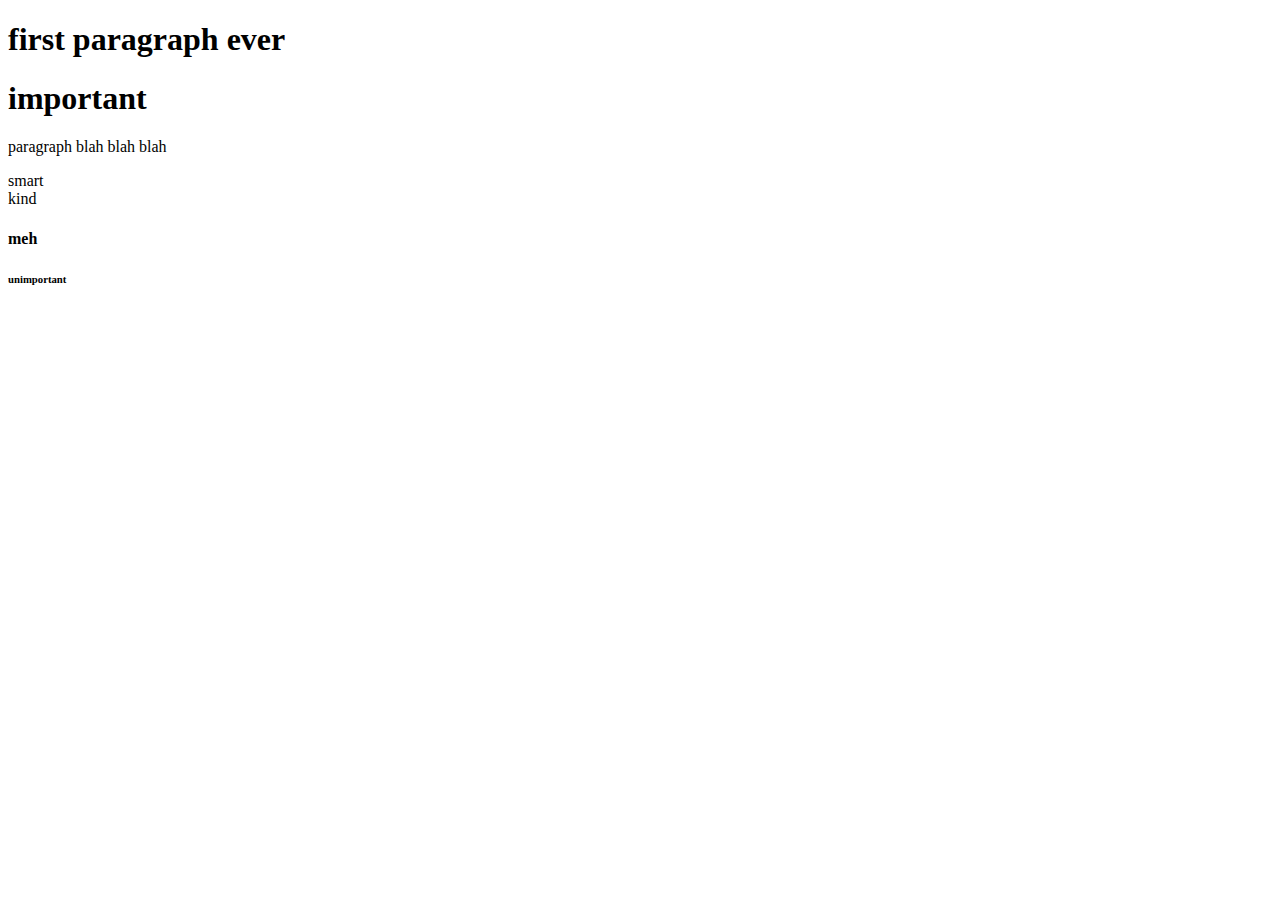
<file: index.html>
<!DOCTYPE html>
<html>
  <head>
    <meta charset="utf-8">
    <title>make it rain</title>
  </head>
  <body>
    <h1>first paragraph ever</h1>
    <h1>important</h1>
    <p>paragraph blah blah blah</p>
    <li>smart</li>
    <li>kind</li>
    <h4>meh</h4>
    <h6>unimportant</h6>
  </body>
</html>
</file>
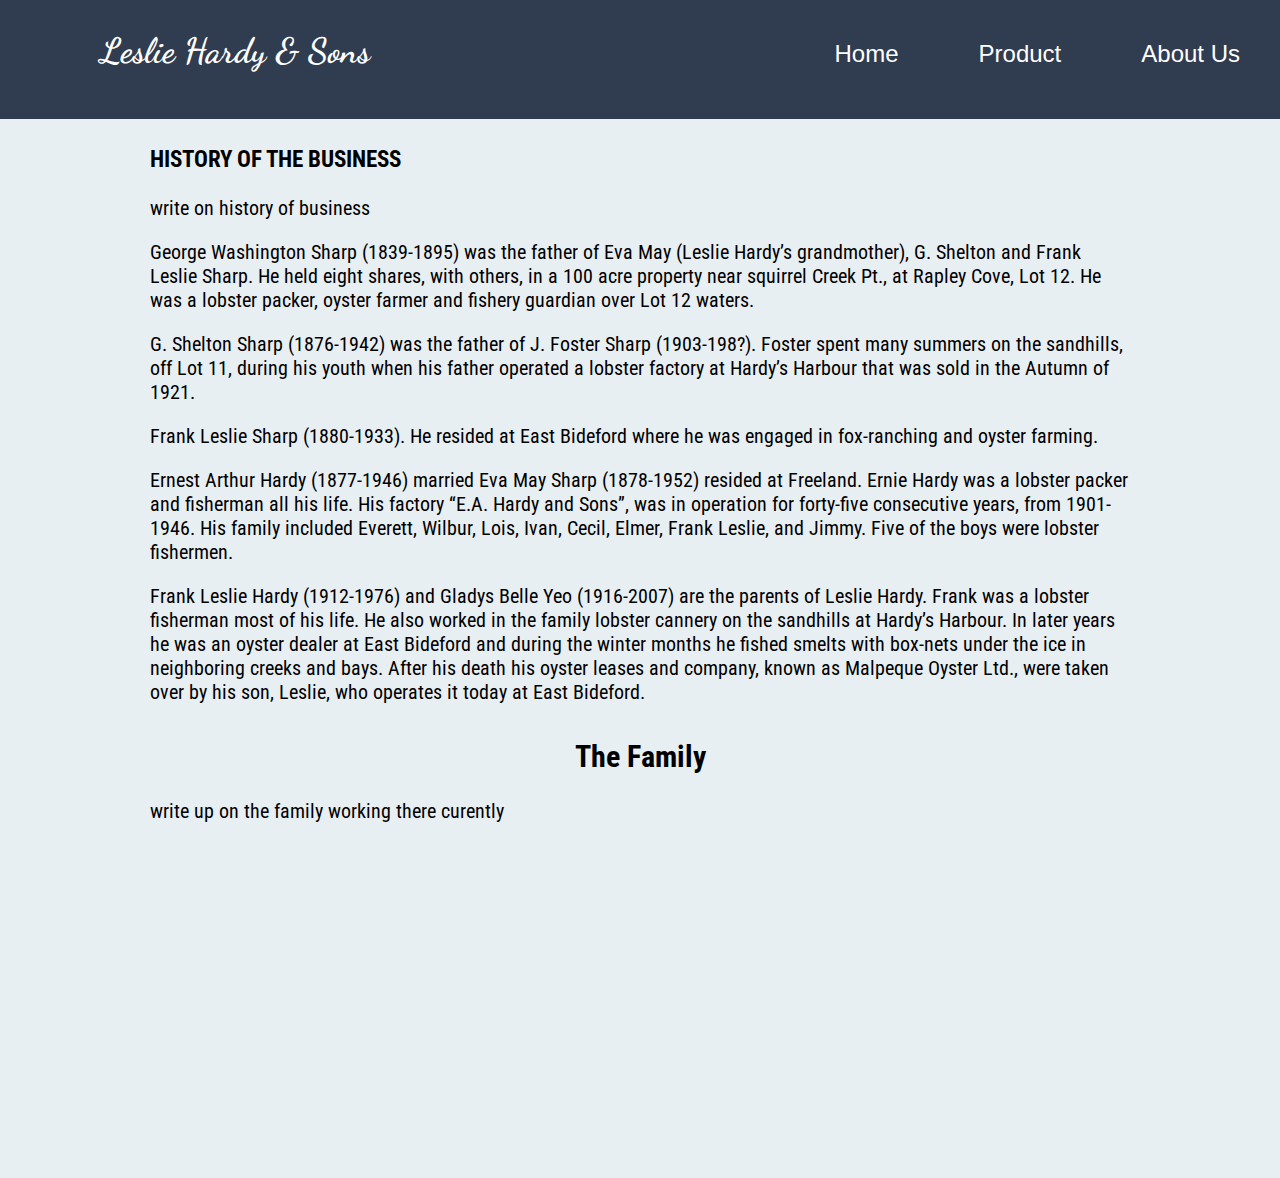
<file: aboutus.html>
<!DOCTYPE html>
<html>

<head>
  <meta charset="utf-8">
  <link href="https://fonts.googleapis.com/css?family=Dancing+Script:700|Roboto+Condensed" rel="stylesheet">
  <link rel="stylesheet" href="css/styles.css">
  <title>About Us</title>
</head>

<body>

  <h1><b>Leslie Hardy & Sons</b></h1>

  <nav>
    <a href="aboutus.html#">About Us</a>
    <a href="product.html#">Product</a>
    <a href="oysters.html#">Home</a>
    <div class="leslienav">
      <h4>Leslie Hardy & Sons</h4>
    </div>
  </nav>

  <h2>About Us</h2>
<section>
  <h3>History of the business</h3>
  <p>write on history of business</p>
  <p>George Washington Sharp (1839-1895) was the father of Eva May (Leslie Hardy’s grandmother), G. Shelton and Frank Leslie Sharp. He held eight shares, with others, in a 100 acre property near squirrel Creek Pt., at Rapley Cove, Lot 12. He was a lobster packer, oyster farmer and fishery guardian over Lot 12 waters.</p>
  <p>G. Shelton Sharp (1876-1942) was the father of J. Foster Sharp (1903-198?). Foster spent many summers on the sandhills, off Lot 11, during his youth when his father operated a lobster factory at Hardy’s Harbour that was sold in the Autumn of 1921.</p>
  <p>Frank Leslie Sharp (1880-1933). He resided at East Bideford where he was engaged in fox-ranching and oyster farming.</p>
  <p>Ernest Arthur Hardy (1877-1946) married Eva May Sharp (1878-1952) resided at Freeland. Ernie Hardy was a lobster packer and fisherman all his life. His factory “E.A. Hardy and Sons”, was in operation for forty-five consecutive years, from 1901-1946. His family included Everett, Wilbur, Lois, Ivan, Cecil, Elmer, Frank Leslie, and Jimmy. Five of the boys were lobster fishermen.</p>
  <p>Frank Leslie Hardy (1912-1976) and Gladys Belle Yeo (1916-2007) are the parents of Leslie Hardy. Frank was a lobster fisherman most of his life. He also worked in the family lobster cannery on the sandhills at Hardy’s Harbour. In later years he was an oyster dealer at East Bideford and during the winter months he fished smelts with box-nets under the ice in neighboring creeks and bays. After his death his oyster leases and company, known as Malpeque Oyster Ltd., were taken over by his son, Leslie, who operates it today at East Bideford.</p>
</section>

<section>
  <h2>The Family</h2>
  <p>write up on the family working there curently</p>
</section>

<div class="video">
<iframe width="560" height="315" src="https://www.youtube.com/embed/uTIBgB4HJdY?rel=0" frameborder="0" allowfullscreen></iframe>
</div>

</body>

</html>
</file>
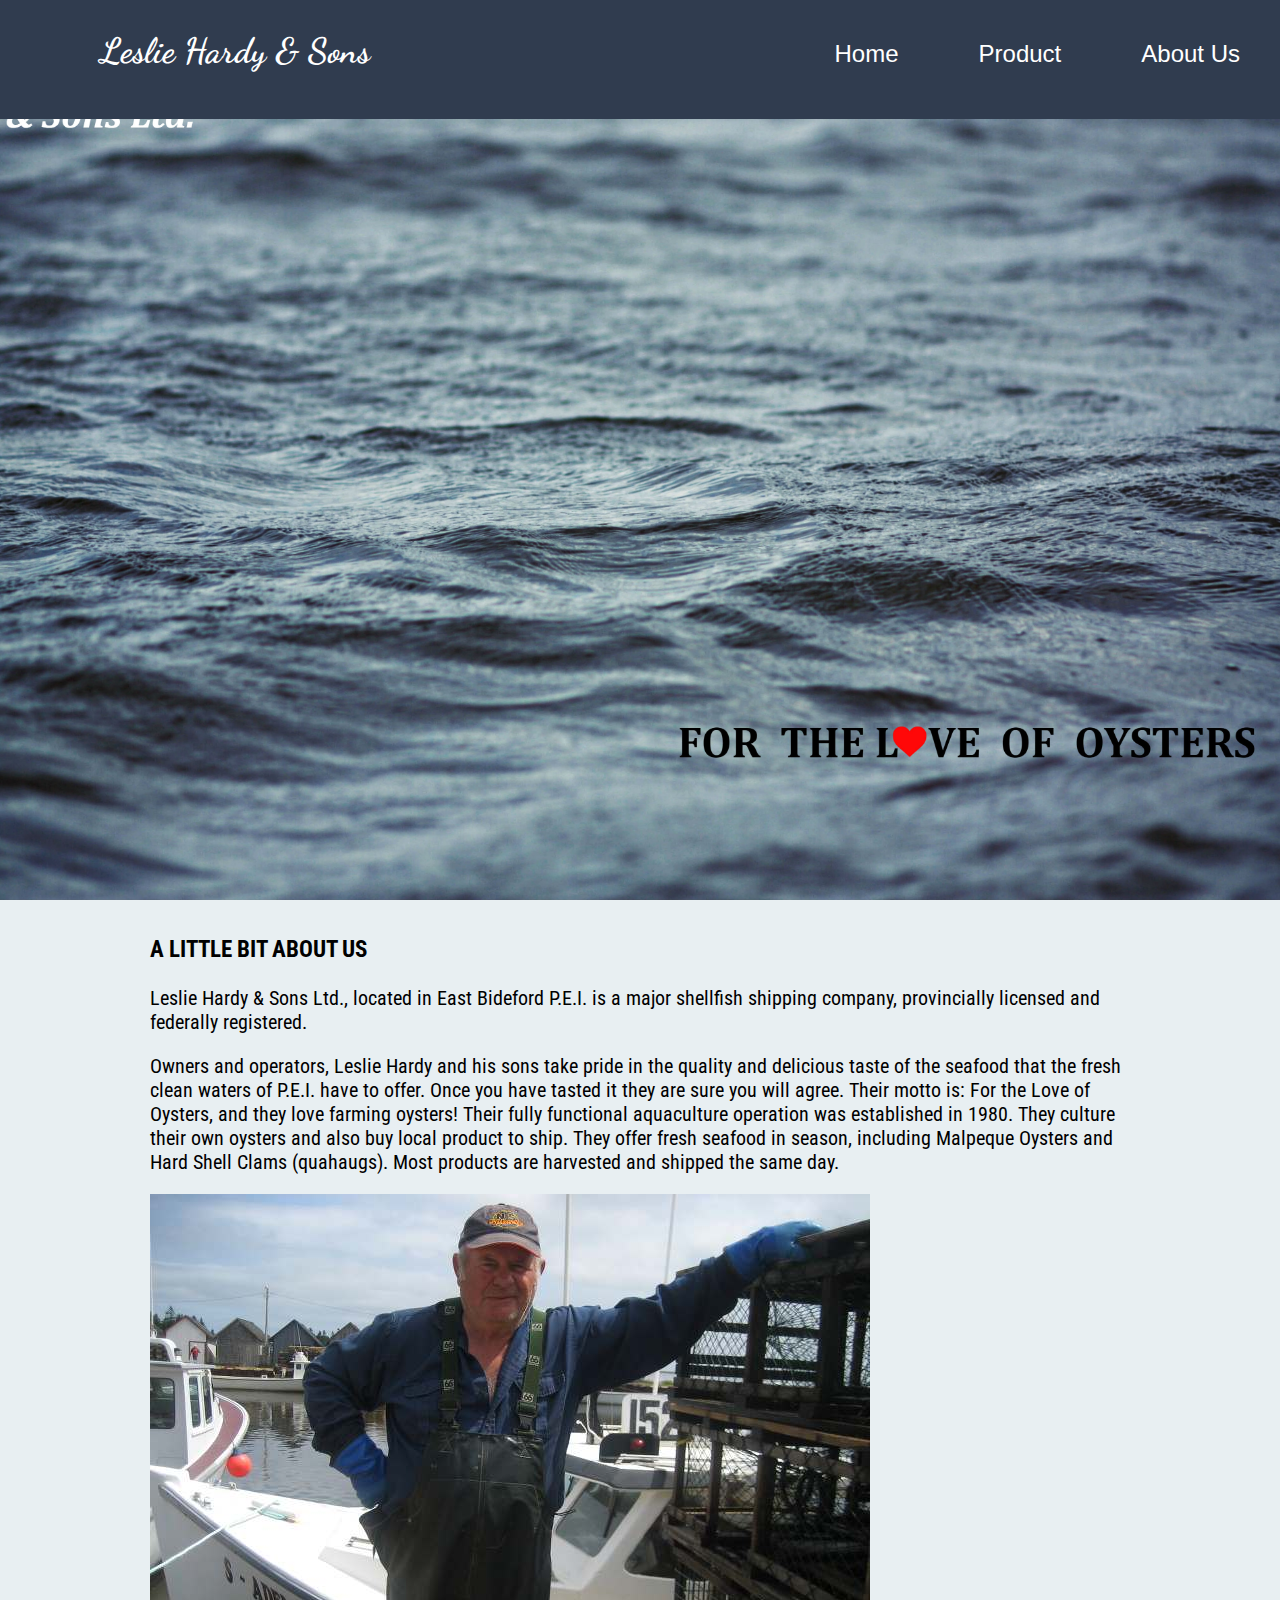
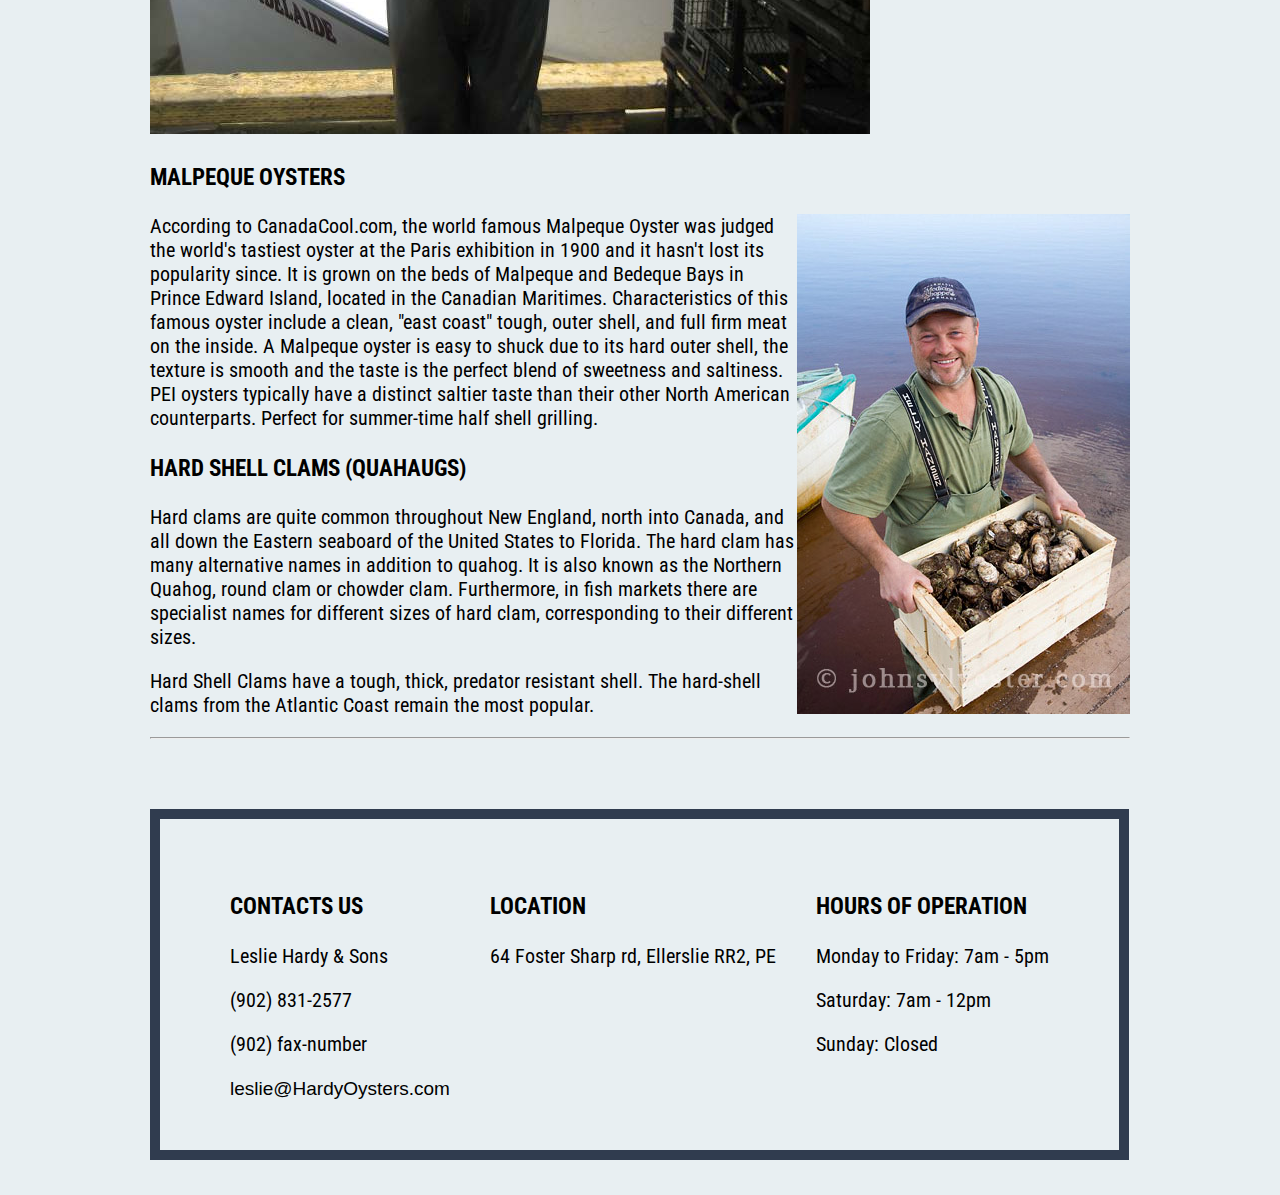
<file: oysters.html>
<!DOCTYPE html>
<html>

<head>
  <meta charset="utf-8">
  <meta name="viewport" content="width=device-width, initial-scale=1.0">
  <link href="https://fonts.googleapis.com/css?family=Dancing+Script:700|Roboto+Condensed" rel="stylesheet">
  <link rel="stylesheet" href="css/styles.css">
  <title>Hardy Oysters</title>
  <script
  src="https://code.jquery.com/jquery-3.2.1.min.js"
  integrity="sha256-hwg4gsxgFZhOsEEamdOYGBf13FyQuiTwlAQgxVSNgt4="
  crossorigin="anonymous"></script>
  <script src="js/script.js"></script>
</head>

<body>
  <div class="hero">
    <header>
      <h1><b>Leslie Hardy & Sons</b></h1>
      <!-- <h5><b>FOR THE LOVE OF OYSTERS</b></h5> -->
    </header>

    <nav>
      <a id="hamburger" href="#">&#8801;</a>
      <a id="close" href="#">&times;</a>
      <a id="about" href="aboutus.html#">About Us</a>
      <a id="product" href="product.html#">Product</a>
      <a id="home" href="oysters.html#">Home</a>
      <div class="leslienav">
        <h4>Leslie Hardy & Sons</h4>
      </div>
    </nav>
  </div>


  <section>
    <h3>A little bit about us</h3>
    <p>Leslie Hardy & Sons Ltd., located in East Bideford P.E.I. is a major shellfish shipping company, provincially licensed and federally registered.</p>
    <p>Owners and operators, Leslie Hardy and his sons take pride in the quality and delicious taste of the seafood that the fresh clean waters of P.E.I. have to offer. Once you have tasted it they are sure you will agree. Their motto is: For the Love of
      Oysters, and they love farming oysters! Their fully functional aquaculture operation was established in 1980. They culture their own oysters and also buy local product to ship. They offer fresh seafood in season, including Malpeque Oysters and Hard
      Shell Clams (quahaugs). Most products are harvested and shipped the same day.</p>
    <img src="images/leslie-hardy.jpg" alt="Leslie Hardy">
    <h3>Malpeque Oysters</h3>
    <p>According to CanadaCool.com, <img src=images/david.jpg alt="David Hardy" align="right"> the world famous Malpeque Oyster was judged the world's tastiest oyster at the Paris exhibition in 1900 and it hasn't lost its popularity since. It is grown on the beds of Malpeque and Bedeque Bays in Prince Edward Island,
      located in the Canadian Maritimes. Characteristics of this famous oyster include a clean, "east coast" tough, outer shell, and full firm meat on the inside. A Malpeque oyster is easy to shuck due to its hard outer shell, the texture is smooth and
      the taste is the perfect blend of sweetness and saltiness. PEI oysters typically have a distinct saltier taste than their other North American counterparts. Perfect for summer-time half shell grilling.</p>
<!-- <img src="images/david.jpg" alt="david hardy"> -->
    <h3>HARD SHELL CLAMS (quahaugs) </h3>
    <p>Hard clams are quite common throughout New England, north into Canada, and all down the Eastern seaboard of the United States to Florida. The hard clam has many alternative names in addition to quahog. It is also known as the Northern Quahog, round
      clam or chowder clam. Furthermore, in fish markets there are specialist names for different sizes of hard clam, corresponding to their different sizes.
      <p>Hard Shell Clams have a tough, thick, predator resistant shell. The hard-shell clams from the Atlantic Coast remain the most popular. </p>
      <hr/>
  </section>

  <footer>
    <div class="flex">
      <div class="contactus">
        <h3>Contacts us</h3>

        <p>Leslie Hardy & Sons</p>

        <p>(902) 831-2577</p>

        <p>(902) fax-number</p>

        <a class="link" href="mailto:snoye22@gmail.com">leslie@HardyOysters.com</a>
      </div>

      <div class="location">
        <h3>Location</h3>

        <p>64 Foster Sharp rd, Ellerslie RR2, PE</p>
      </div>

      <div class="Hours">
        <h3>Hours of Operation</h3>

        <p> Monday to Friday: 7am - 5pm</p>
        <p>Saturday: 7am - 12pm</p>
        <p>Sunday: Closed</p>
      </div>
    </div>
  </footer>

</body>

</html>
</file>
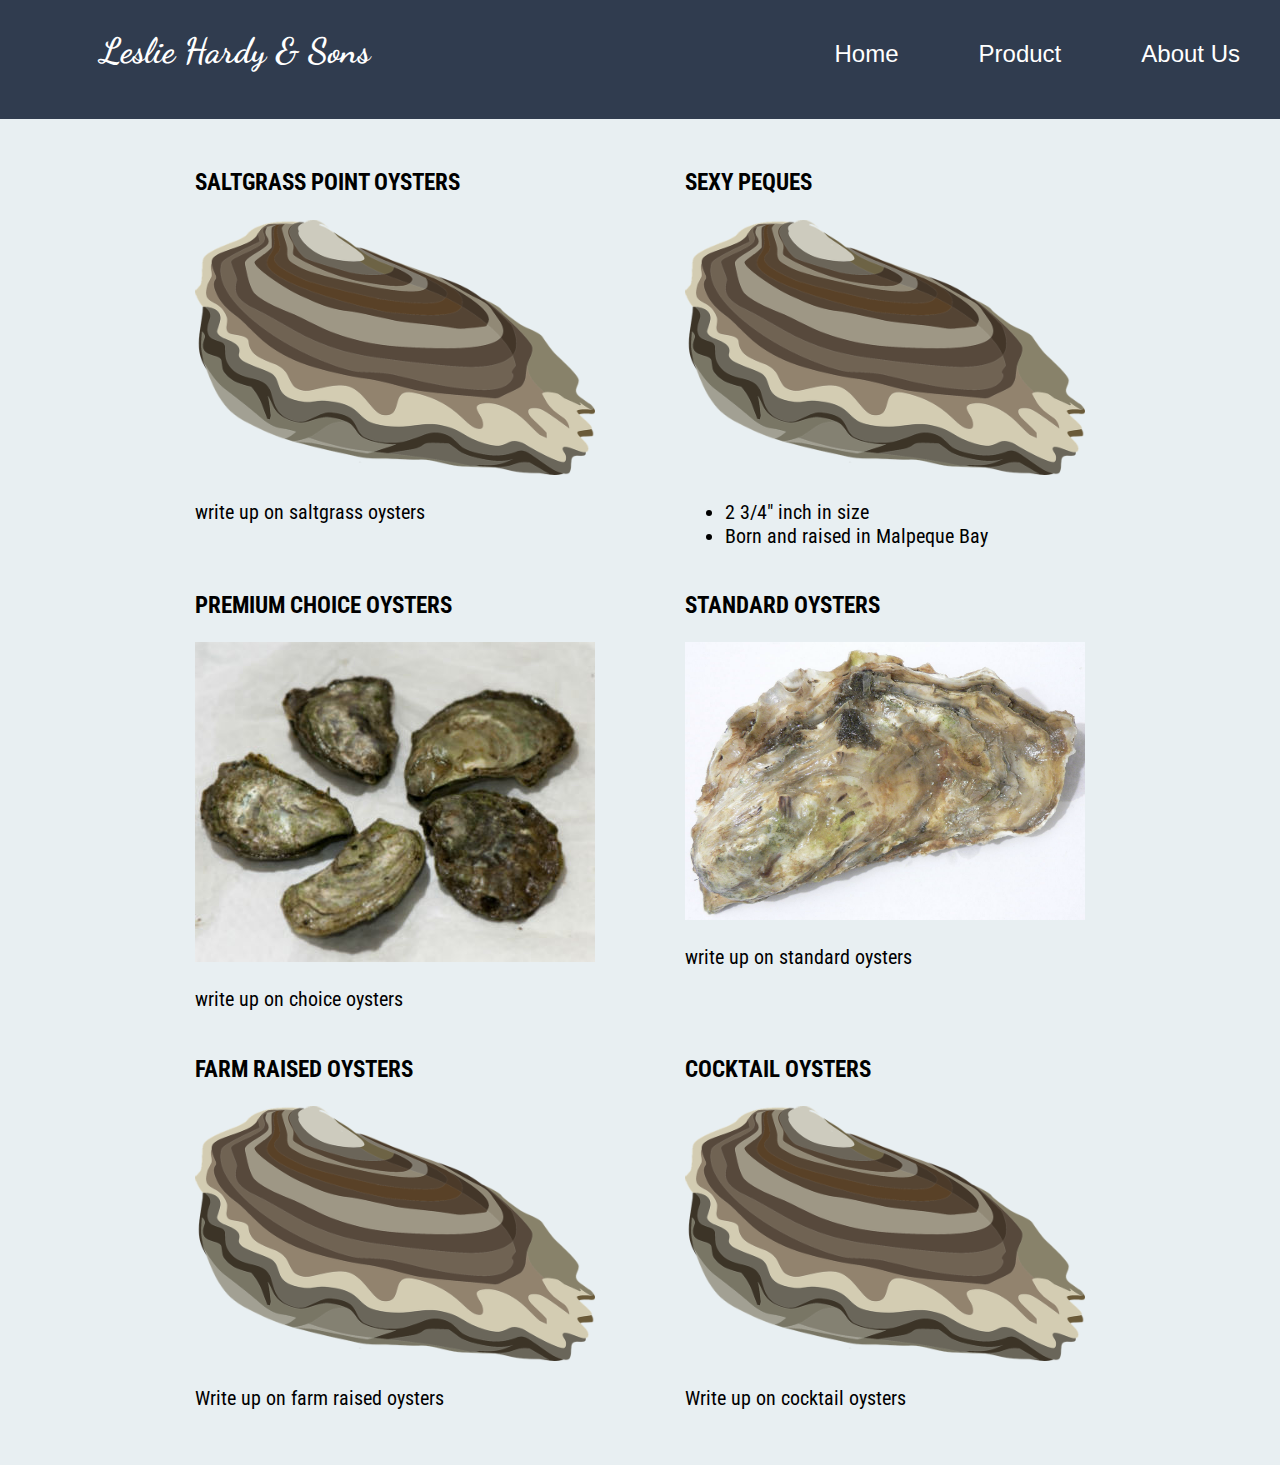
<file: product.html>
<!DOCTYPE html>
<html>
  <head>
    <meta charset="utf-8">
    <link href="https://fonts.googleapis.com/css?family=Dancing+Script:700|Roboto+Condensed" rel="stylesheet">
    <link rel="stylesheet" href="css/styles.css">
    <title>Product</title>

  </head>

  <body>

  <h1><b>Leslie Hardy & Sons</b></h1>

  <nav>
    <a href="aboutus.html#">About Us</a>
    <a href="product.html#">Product</a>
    <a href="oysters.html#">Home</a>
    <div class="leslienav">
      <h4>Leslie Hardy & Sons</h4>
    </div>
  </nav>

  <h2>Product</h2>

<section>
  <div class="flex2">
  <div class="salt">

  <h3>Saltgrass Point Oysters</h3>
  <img src="images/cartoon2.png" alt="saltgrass point oyster">
  <p>write up on saltgrass oysters</p>

  </div>

  <div class="sexy">

  <h3>Sexy Peques</h3>
  <img src="images/cartoon2.png" alt="Sexy Peques">
  <ul>
    <li>2 3/4" inch in size</li>
    <li>Born and raised in Malpeque Bay</li>

  </ul>
  </div>

  <div class="choice">

  <h3>Premium choice Oysters</h3>
  <img src="images/choice2.jpg" alt="choice oyster">
  <p>write up on choice oysters</p>
  </div>

  <div class="standard">

  <h3>Standard Oysters</h3>
  <img src="images/standard2.png" alt="Standard Oyster">
  <p>write up on standard oysters</p>
  </div>


  <div class="farm">

  <h3>Farm raised oysters</h3>
  <img src="images/cartoon2.png" alt="Farm Raised oyster">
  <p>Write up on farm raised oysters</p>
  </div>


  <div class="cocktail">

  <h3>Cocktail Oysters</h3>
  <img src="images/cartoon2.png" alt="Cocktail oyster">
  <p>Write up on cocktail oysters</p>
  </div>
  </div>
</section>

  </body>
</html>
</file>
<file: css/styles.css>
html {
  box-sizing: border-box;
  font-size: 20px;
  margin: 0;
}

body {
  background-color: #e8eff2;
  font-family: 'Roboto Condensed', sans-serif;
  margin: 0;
}

.hero {
  background-image: url('../images/water2.1.jpg');
  background-size: cover;
  background-position: center center;
  position: relative;
  top: 0;
  bottom: 0;
  height: 100vh;
}

nav a {
  display: inline-block;
  padding: 40px;
  float: right;
}

nav {
  background: #303c4f;
  position: fixed;
  width: 100%;
  top: 0px;
  left: 0;
  /*height: 120px;*/
}

.open-nav {
  text-align: center;
  width: 100%;
  height: 100vh;
  display: flex;
  justify-content: flex-start;
  background: #303c4f;
  flex-direction: column;
}

h1 {
  margin-top: 0px;
  /*text-align: center;*/
  margin-left: 100px;
  color: white;
  font-size: 3 rem;
  font-family: 'Dancing Script', cursive;
}

h2 {
  text-align: center;
}

h3 {
  color: black;
  text-transform: uppercase;
}

h4 {
  margin-top: 30px;
  margin-left: 100px;
  color: white;
  font-size: 35px;
  font-family: 'Dancing Script', cursive;
}

h5 {
  font-size: 35px;
  margin-left: 850px;
  margin-top: 400px;
  text-shadow: 2px 2px 1px white;
}

section {
  margin: 35px 150px;
}

a {
  font-size: 1.2rem;
  font-family: sans-serif;
  text-decoration: none;
  color: white;
}

a:hover {
  color: black;
  text-decoration: underline;
}

footer {
  display: inline-block;
  margin: 35px 150px;
  padding: 50px;
  border: #303c4f solid 10px;
  justify-content: space-between;
}

.Hours, .location, .contactus {
  padding-left: 20px;
  padding-right: 20px;
}

.flex {
  display: flex;
}

.flex2 {
  display: flex;
  flex-wrap: wrap;
  justify-content: space-around;
}


.video {
  text-align: center;
}

/*light blue color code: #46b6ea*/

.link {
  color: black;
  font-size: 19px
}

#hamburger, #close {
  font-size: 80px;
  display: inline-block;
}

#close {
  display: none;
}

/*extra-large*/

@media (min-width: 1200px) {
  #hamburger {
    display: none;
  }
}

/*large*/

@media (min-width: 992px) and (max-width: 1199px) {
  body {
    background: red;
    width: auto;
  }
  #hamburger {
    display: none;
  }
  footer {
    margin: 15px 80px;
    padding: 50px;
  }
}

/*medium*/

@media (min-width: 768px) and (max-width: 991px) {
  body {
    max-width: 100%;
    /*padding-top: 10px;*/
    background: yellow;
  }
  #hamburger {
    display: none;
  }
  footer {
    margin: 5px 15px;
    padding: 10px;
  }
  section {
    margin: 25px 75px;
  }
}

/*small*/

@media (min-width: 576px) and (max-width: 767px) {
  #about, #home, #product {
    /*display: none;*/
  }
  .flex {
    display: flex;
    flex-direction: column;
  }
  section {
    margin: 10px 30px;
  }
  footer {
    margin: 5px 80px;
    padding: 50px;
  }
}

/*extra-small*/

@media (min-width: 300px) and (max-width: 575px) {
  body {
    background: purple;
    max-width: 100%;
  }
  #about, #home, #product {
    display: none;
  }
  .flex {
    display: flex;
    flex-wrap: wrap;
  }
  section {
    margin: 5px 15px;
  }
  footer {
    margin: 5px 15px;
    padding: 10px;
  }
  /*img {
    height: 200px;
    width: 30%;
  }*/
</file>
